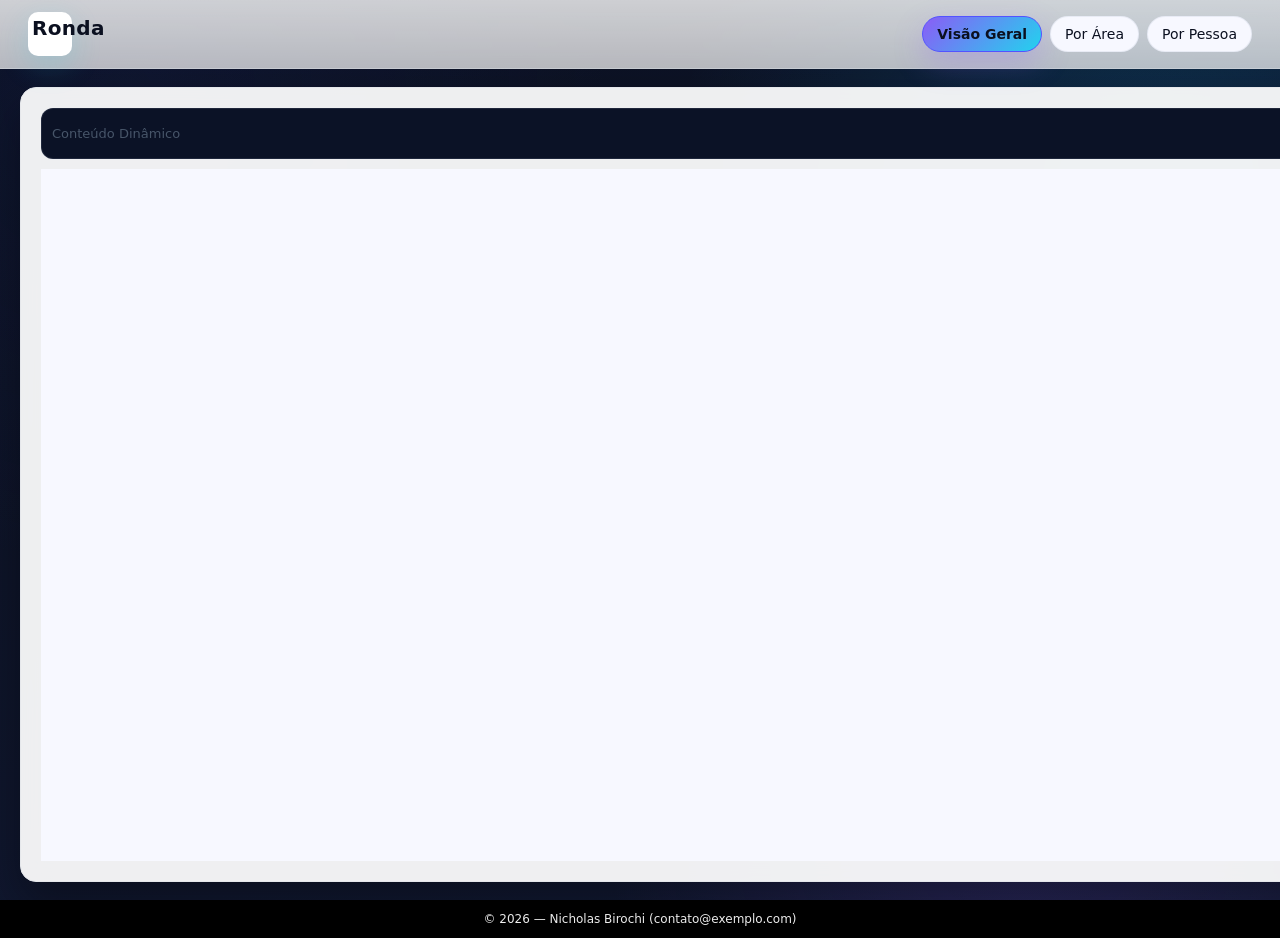
<file: project/web/views/index.html>
<!DOCTYPE html>
<html lang="pt-BR">
<head>
  <meta charset="UTF-8" />
  <meta name="viewport" content="width=device-width, initial-scale=1" />
  <title>Ronda</title>
  <link rel="icon" href="../images/logo_blue.ico" />
  <link rel="stylesheet" href="../style/styles.css" />
</head>
<body>
  <header>
    <div class="logo_blue-titulo">
      <images src="../images/logo_blue.ico" alt="logo_blue" class="logo_blue" />
      <h1>Ronda</h1>
    </div>

    <!-- Ajuste as URLs nos data-src conforme seu backend -->
    <nav class="menu-opcoes" aria-label="Navegação principal">
      <a href="#visao-geral" data-src="http://localhost:8050/ronda" data-key="visao-geral" aria-current="page">Visão Geral</a>
      <a href="#por-area"    data-src="http://localhost:8070/ronda"   data-key="por-area">Por Área</a>
      <a href="#por-pessoa"  data-src="http://localhost:8060/ronda" data-key="por-pessoa">Por Pessoa</a>
    </nav>
  </header>

  <main class="page-wrap">
    <section class="card frame-wrap" aria-label="Conteúdo dinâmico">
      <div class="frame-toolbar">
        <span>Conteúdo Dinâmico</span>
        <div class="actions">
          <button class="btn" id="reload">Recarregar</button>
        </div>
      </div>
      <iframe id="dynframe" title="Conteúdo Dinâmico" loading="lazy" referrerpolicy="no-referrer"></iframe>
    </section>
  </main>

  <footer>
    © <span id="year"></span> — Nicholas Birochi (contato@exemplo.com)
  </footer>

  <script src="../javascript/app.js"></script>
</body>
</html>
</file>
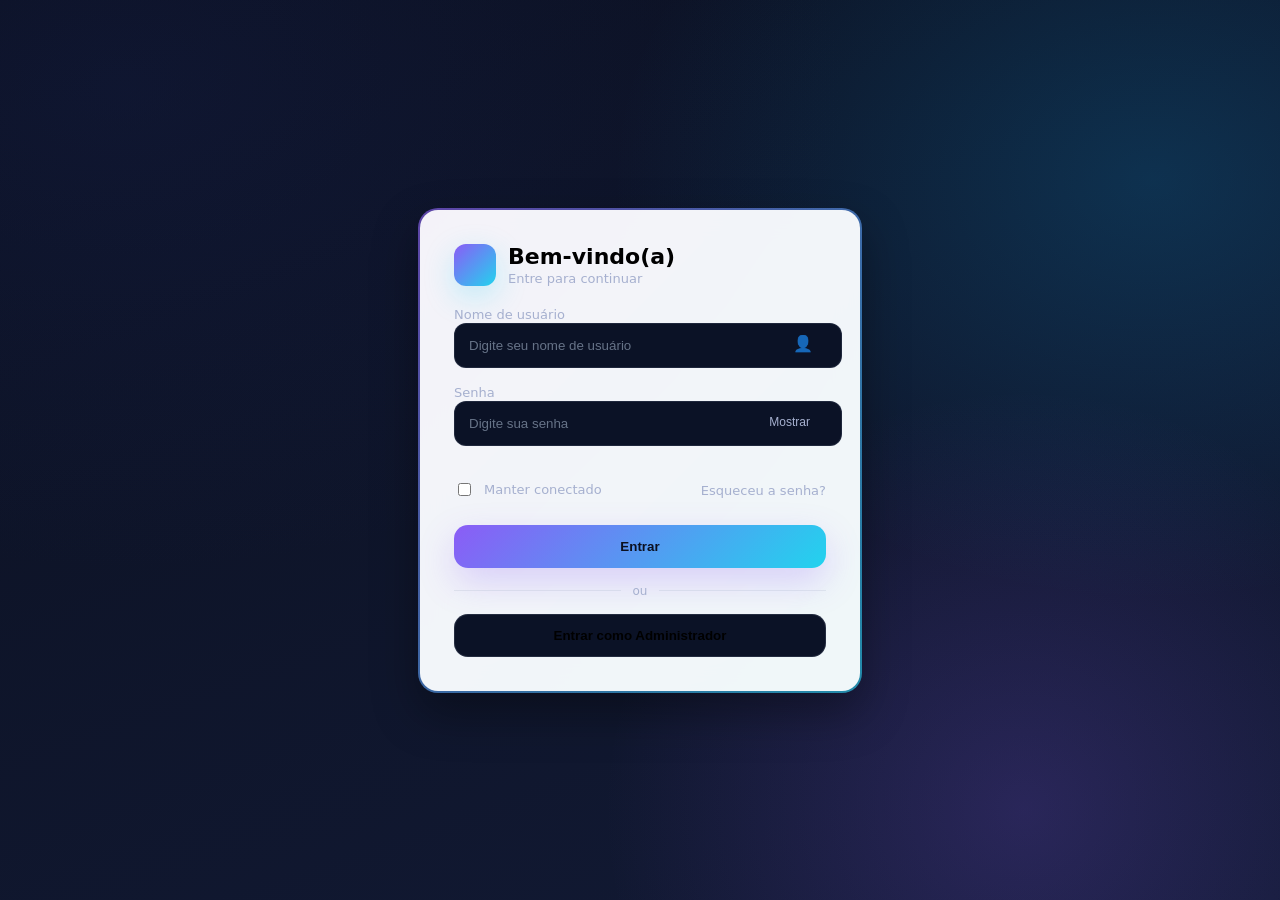
<file: project/web/views/login.html>
<!DOCTYPE html>
<html lang="pt-BR">
<head>
  <meta charset="UTF-8" />
  <meta name="viewport" content="width=device-width, initial-scale=1" />
  <title>Ronda - Login</title>
  <link rel="icon" href="../images/logo_blue.ico" />
  <link rel="stylesheet" href="../style/login.css" />
</head>
<body>
  <main class="login-wrap" aria-label="Cartão de login">
    <section class="card">
      <header class="brand" aria-label="Marca">
        <div class="logo_blue" aria-hidden="true"><images src="../images/logo_blue.ico" alt="logo_blue" /></div>
        <div>
          <h1>Bem-vindo(a)</h1>
          <p>Entre para continuar</p>
        </div>
      </header>

      <!-- ajuste o action se necessário -->
      <form action="index.html" method="POST" novalidate>
        <div class="input">
          <label for="username">Nome de usuário</label>
          <input type="text" id="username" name="username" required placeholder="Digite seu nome de usuário" autocomplete="username" />
          <span class="icon" aria-hidden="true">👤</span>
        </div>

        <div class="input">
          <label for="senha">Senha</label>
          <input type="password" id="senha" name="senha" required placeholder="Digite sua senha" autocomplete="current-password" />
          <button class="reveal" type="button" aria-label="Mostrar/ocultar senha" title="Mostrar/ocultar">Mostrar</button>
        </div>

        <div class="actions">
          <div class="row">
            <label class="remember">
              <input type="checkbox" name="remember" />
              Manter conectado
            </label>
            <p class="forgot"><a href="#">Esqueceu a senha?</a></p>
          </div>

          <button type="submit" class="btn-primary">Entrar</button>

          <div class="divider">ou</div>

          <button type="button" class="btn-alt" id="btn-adm" aria-label="Entrar com usuário adm">
            Entrar como Administrador
          </button>
        </div>
      </form>
    </section>
  </main>

  <script src="../javascript/login.js"></script>
</body>
</html>
</file>
<file: project/web/style/styles.css>
:root {
  --bg: #0b1020;
  --bg-2: #121a35;
  --card: #0f172aee;
  --text: #e6e9f2;
  --muted: #a6b0cf;
  --primary: #8b5cf6;
  --primary-2: #22d3ee;
  --ring: #94a3b8;
  --radius: 16px;
  --radius-lg: 22px;
  --shadow: 0 20px 45px rgba(0,0,0,.35);
  --trans: 220ms cubic-bezier(.2,.8,.2,1);
}

/* Fundo com gradientes coerentes com a tela de login */
html, body { height: 100%; }
body {
  margin: 0;
  color: var(--text);
  background:
    radial-gradient(800px 800px at 10% 10%, #1d2a6a33 0%, transparent 60%),
    radial-gradient(800px 700px at 90% 20%, #0ea5e933 0%, transparent 60%),
    radial-gradient(700px 700px at 80% 90%, #8b5cf633 0%, transparent 60%),
    linear-gradient(160deg, var(--bg) 0%, var(--bg-2) 100%);
  font-family: ui-sans-serif, system-ui, -apple-system, Segoe UI, Roboto, Ubuntu, Cantarell, Noto Sans, Arial;
  -webkit-font-smoothing: antialiased; -moz-osx-font-smoothing: grayscale;
}

/* Header fixo com glass */
header {
  position: sticky; top: 0; z-index: 50;
  display: grid; grid-template-columns: 1fr auto; align-items: center; gap: 16px;
  padding: 12px clamp(14px, 4vw, 28px);
  backdrop-filter: blur(10px);
  background: linear-gradient(180deg, #0f172acc, #0f172a99);
  border-bottom: 1px solid #94a3b81f;
}
.logo_blue-titulo { display: flex; align-items: center; gap: 12px; }
.logo_blue-titulo .logo_blue {
  width: 36px; height: 36px; border-radius: 10px; object-fit: contain;
  background: #ffffff; padding: 4px; box-shadow: 0 10px 30px rgba(34,211,238,.18);
}
.logo_blue-titulo h1 { margin: 0; font-size: clamp(16px, 3.6vw, 20px); letter-spacing: .3px }

/* Navegação */
.menu-opcoes { display: flex; align-items: center; gap: 8px; flex-wrap: wrap; }
.menu-opcoes a {
  --pad: 9px;
  display: inline-flex; align-items: center; gap: 8px;
  padding: var(--pad) 14px;
  border-radius: 999px;
  text-decoration: none; color: var(--text);
  background: #0b1226;
  border: 1px solid #94a3b826;
  transition: transform var(--trans), box-shadow var(--trans), background var(--trans), border-color var(--trans);
  font-size: 14px;
}
.menu-opcoes a:hover { transform: translateY(-1px); box-shadow: 0 10px 24px rgba(0,0,0,.25) }
.menu-opcoes a[aria-current="page"] {
  background: linear-gradient(135deg, var(--primary), var(--primary-2));
  color: #0b1020; font-weight: 700; border-color: rgb(83, 83, 255);
  box-shadow: 0 12px 30px rgba(139,92,246,.25);
}

/* Área do conteúdo com cartão */
.page-wrap {
  max-width: 1500px;
  width: min(120vw, 3000px);
  margin: 18px auto;
  padding: 0 clamp(10px, 3vw, 20px);
}
.card {
  background: var(--card); border-radius: var(--radius-lg);
  padding: clamp(14px, 2.8vw, 20px); box-shadow: var(--shadow);
  backdrop-filter: blur(12px);
  border: 1px solid #94a3b81f;
}

/* Iframe + toolbar */
.frame-wrap {
  height: calc(100vh - 147px);
  min-height: 360px;
  border-radius: var(--radius);
  overflow: hidden;
  display: grid;
  grid-template-rows: min-content 1fr;
  gap: 10px;
}
.frame-toolbar {
  display: flex; align-items: center; justify-content: space-between; gap: 10px;
  padding: 8px 10px; border-radius: 12px;
  background: #0b1226; border: 1px solid #94a3b826;
  color: var(--muted); font-size: 13px;
}
.frame-toolbar .actions { display: flex; gap: 8px }
.btn {
  appearance: none; border: 0; cursor: pointer; border-radius: 10px; padding: 8px 12px;
  background: #121a35; color: var(--text); border: 1px solid #94a3b826;
  transition: transform var(--trans), background var(--trans), box-shadow var(--trans);
  font-weight: 600; font-size: 13px;
}
.btn:hover { transform: translateY(-1px) }
.btn.primary { background: linear-gradient(135deg, var(--primary), var(--primary-2)); color: #0b1020; border-color: transparent }

iframe { width: 100%; height: 100%; border: 0; background: #0b1226; }

/* Rodapé */
footer { color: white; background: black; font-size: 12px; text-align: center; padding: 12px 0 }

/* Tema claro opcional */
@media (prefers-color-scheme: light) {
  :root { --card: #ffffffee; --text: #0b1020; --muted: #475569; }
  header { background: linear-gradient(180deg, #ffffffcc, #ffffffb3); }
  .menu-opcoes a { background: #f7f8ff }
  .card { border-color: #e5e7eb }
  iframe { background: #f7f8ff }
}

@media (max-width: 680px) {
  .frame-wrap { height: calc(100vh - 140px) }
  .menu-opcoes { justify-content: flex-end }
}
</file>
<file: project/web/style/login.css>
:root{
  --bg:#0b1020;
  --bg-2:#121a35;
  --card:#0f172aee;
  --text:#e6e9f2;
  --muted:#a6b0cf;
  --primary:#8b5cf6;
  --primary-2:#22d3ee;
  --success:#10b981;
  --danger:#ef4444;
  --ring:#94a3b8;
  --shadow:0 20px 45px rgba(0,0,0,.35);
  --radius:18px;
  --radius-sm:12px;
  --trans:220ms cubic-bezier(.2,.8,.2,1);
}

/* Background com gradiente e shapes */
body{
  margin:0;
  min-height:100svh;
  color:var(--text);
  background:
    radial-gradient(1200px 800px at 10% 10%, #1d2a6a33 0%, transparent 60%),
    radial-gradient(900px 700px at 90% 20%, #0ea5e933 0%, transparent 60%),
    radial-gradient(700px 700px at 80% 90%, #8b5cf633 0%, transparent 60%),
    linear-gradient(160deg, var(--bg) 0%, var(--bg-2) 100%);
  display:grid;
  place-items:center;
  font-family:ui-sans-serif, system-ui, -apple-system, Segoe UI, Roboto, Ubuntu, Cantarell, Noto Sans, Arial, "Apple Color Emoji", "Segoe UI Emoji";
  -webkit-font-smoothing:antialiased;
  -moz-osx-font-smoothing:grayscale;
}

.login-wrap{
  width:min(92vw, 440px);
  position:relative;
  padding:2px; /* border glow */
  border-radius:calc(var(--radius) + 2px);
  background:
    linear-gradient(135deg, #ffffff08, #ffffff03) padding-box,
    linear-gradient(135deg, rgba(139,92,246,.6), rgba(34,211,238,.6)) border-box;
  box-shadow:var(--shadow);
  animation:rise .6s var(--trans) both;
}

@keyframes rise{
  from{ transform:translateY(8px); opacity:0 }
  to{ transform:translateY(0); opacity:1 }
}

.card{
  background:var(--card);
  border-radius:var(--radius);
  padding:clamp(22px, 4.2vw, 34px);
  backdrop-filter:blur(12px);
}

.logo_blue{
  width:42px;
  height:42px;
  border-radius:12px;
  overflow:hidden;
  display:flex;
  align-items:center;
  justify-content:center;
  background:#fff;
  box-shadow:0 10px 30px rgba(34,211,238,.25);
  padding:0;
}

.logo_blue images{ width:100%; height:100%; object-fit:contain; }

.brand{
  display:flex; align-items:center; gap:12px; margin-bottom:18px;
}
.brand .logo_blue{
  width:42px; height:42px; border-radius:12px;
  background:linear-gradient(135deg, var(--primary), var(--primary-2));
  display:grid; place-items:center; font-weight:800; letter-spacing:.5px;
  box-shadow:0 10px 30px rgba(34,211,238,.25);
}
.brand h1{ font-size:clamp(18px, 3.6vw, 22px); margin:0 }
.brand p{ margin:2px 0 0; color:var(--muted); font-size:13px }

form{ display:grid; gap:14px; margin-top:10px }

label{ font-size:13px; color:var(--muted) }

.input{ position:relative; }

.input input{
  width:100%;
  padding:14px 0px 14px 14px;
  border-radius:var(--radius-sm);
  border:1px solid #94a3b826;
  background:#0b1226;
  color:var(--text);
  outline:none;
  transition:border-color var(--trans), box-shadow var(--trans), background var(--trans), transform var(--trans);
}
.input input::placeholder{ color:#94a3b8aa }
.input input:focus{
  border-color:#22d3ee80;
  box-shadow:0 0 0 4px #22d3ee22;
  background:#0b132b;
  transform:translateY(-1px);
}

.input .icon{
  position:absolute; right:12px; top:62%; translate:0 -50%;
  width:22px; height:22px; display:grid; place-items:center; opacity:.85;
  cursor:default; user-select:none;
}

.input .reveal{
  position:absolute; right:10px; top:64%; translate:0 -50%;
  border:0; background:transparent; color:var(--muted); cursor:pointer;
  font-size:12px; padding:6px; border-radius:8px;
}
.input .reveal:hover{ color:var(--text) }

.actions{ display:grid; gap:10px; margin-top:4px }

.btn-primary{
  padding:14px 16px; border-radius:14px; border:0; cursor:pointer; font-weight:700;
  color:#0b1020; background:linear-gradient(135deg, var(--primary), var(--primary-2));
  transition:transform var(--trans), box-shadow var(--trans), filter var(--trans);
  box-shadow:0 14px 35px rgba(139,92,246,.25);
}
.btn-primary:hover{ transform:translateY(-1px); filter:saturate(1.05) }
.btn-primary:active{ transform:translateY(0) scale(.99) }

.btn-alt{
  padding:14px 16px; border-radius:14px; border:0; cursor:pointer; font-weight:700;
  background:#0b1226; color:var(--text); box-shadow:inset 0 0 0 1px #94a3b82e;
  transition:transform var(--trans);
}
.btn-alt:hover{ transform:translateY(-1px) }

.row{
  display:flex; justify-content:space-between; align-items:center; gap:16px;
  flex-wrap:wrap;
}

.remember{
  display:flex; align-items:center; gap:10px; font-size:13px; color:var(--muted);
}
.remember input{ accent-color:var(--primary) }

.forgot a{
  color:var(--muted); text-decoration:none; font-size:13px; transition:color var(--trans)
}
.forgot a:hover{ color:var(--text) }

.divider{
  display:grid; grid-template-columns:1fr auto 1fr; align-items:center; gap:12px;
  color:var(--muted); font-size:12px; margin:6px 0;
}
.divider::before, .divider::after{ content:""; height:1px; background:#94a3b833 }

/* Acessibilidade */
@media (prefers-reduced-motion: reduce){
  *{ transition:none !important; animation:none !important }
}

@media (max-width: 380px){
  .row{ flex-direction:column; align-items:stretch }
}

/* Light scheme opcional */
@media (prefers-color-scheme: light){
  :root{ --card:#ffffffee; --text:#0
</file>
